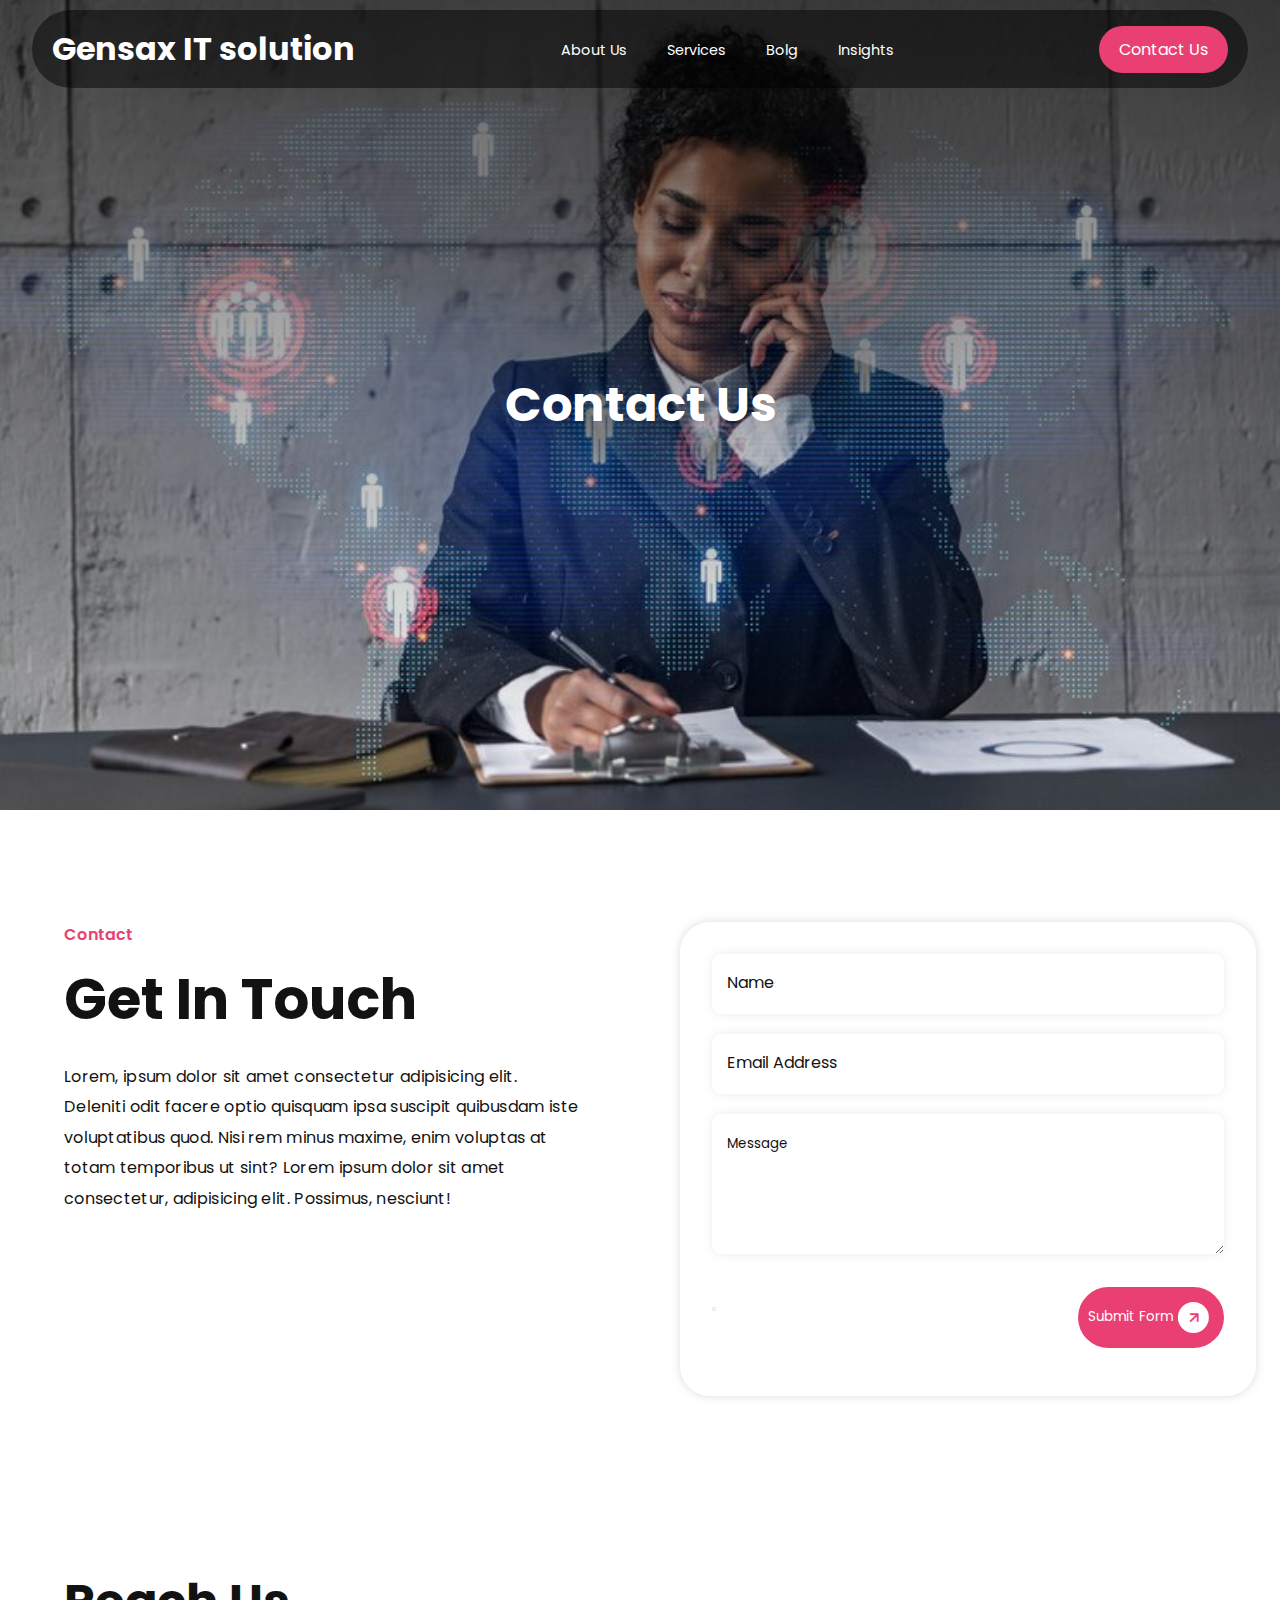
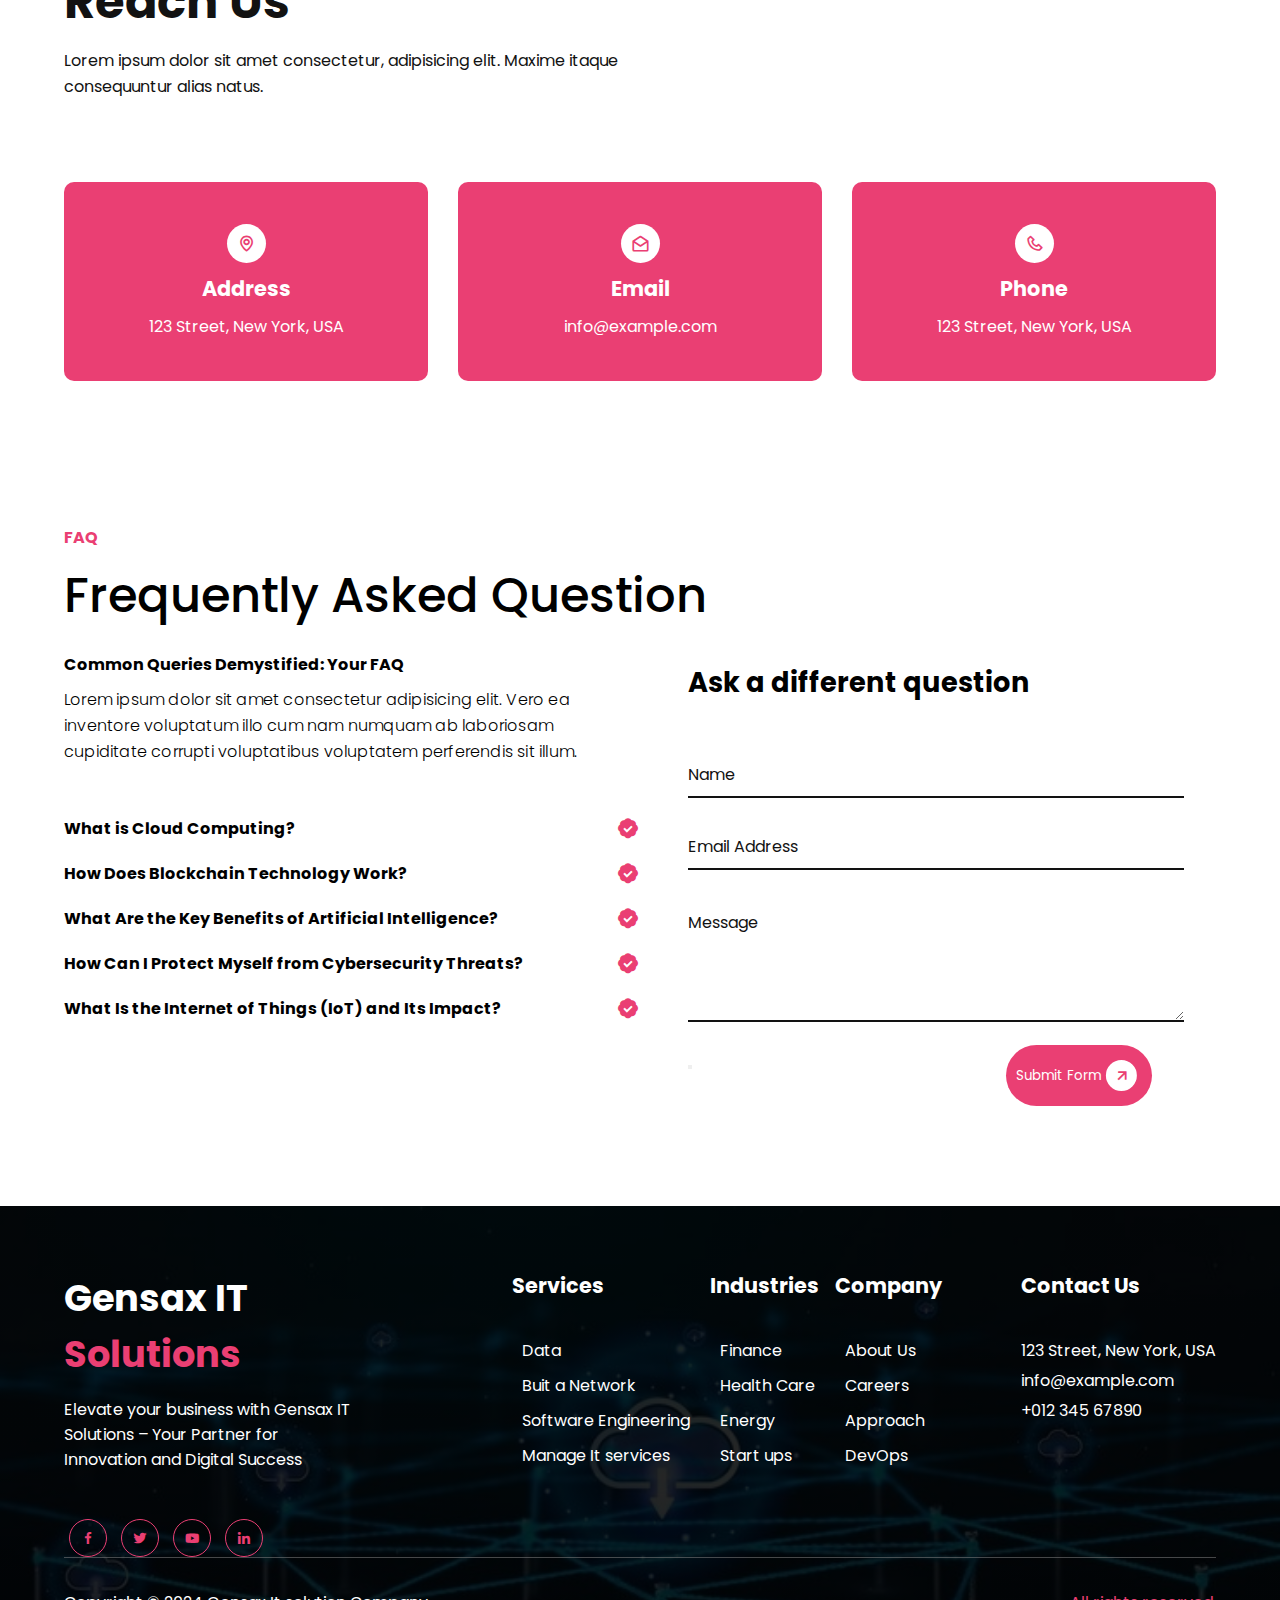
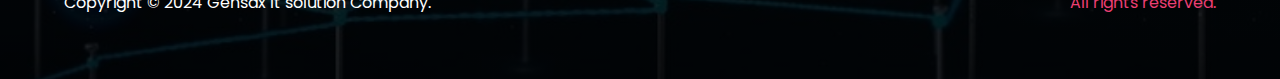
<file: contact.html>
<!DOCTYPE html>
<html lang="en">

<head>
    <meta charset="UTF-8">
    <meta name="viewport" content="width=device-width, initial-scale=1.0">
    <title>Document</title>
    <link rel="stylesheet" href="css/contact.css">
    <link href='https://unpkg.com/boxicons@2.1.4/css/boxicons.min.css' rel='stylesheet'>
    <script src="https://polyfill.io/v3/polyfill.min.js?features=IntersectionObserver"></script>
    <link rel="stylesheet" href="https://unpkg.com/swiper/swiper-bundle.min.css" />

</head>

<body>
    <div class="container">

        <div class="content_one">

            <div class="content_one_sub">

                <header>

                    <div class="logo">
                        <h1><a href="index.html">Gensax IT solution</a></h1>
                    </div>

                    <nav>

                        <ul>


                            <li>
                                <a href="about.html">About Us</a>
                            </li>

                            <li>
                                <a href="services.html">Services</a>
                            </li>

                            <li>
                                <a href="blog.html">Bolg</a>
                            </li>

                            <li>
                                <a href="#">Insights</a>
                            </li>

                        </ul>

                    </nav>

                    <div class="contact">
                        <a href="contact.html">Contact Us</a>
                    </div>

                </header>


                <div class="content_one_sub_container">
                    <img src="img/businesswoman.jpg" alt="">
                    <div class="content_one_sub_container_text">
                        <h2> Contact Us</h2>
                    </div>

                </div>


            </div>


        </div>



        <div class="form_content">

            <div class="form_content_sub">

                <div class="form_content_sub_container">

                    <div class="form_content_sub_container_text">

                        <span>Contact</span>
                        <h2>Get In Touch</h2>
                        <p>Lorem, ipsum dolor sit amet consectetur adipisicing elit. Deleniti odit facere optio quisquam
                            ipsa suscipit quibusdam iste voluptatibus quod. Nisi rem minus maxime, enim voluptas at
                            totam temporibus ut sint? Lorem ipsum dolor sit amet consectetur, adipisicing elit.
                            Possimus, nesciunt!</p>

                    </div>

                    <div class="form_content_sub_container_form">

                        <form action="">

                            <input type="text" placeholder="Name" required>

                            <input type="text" placeholder="Email Address" required>

                            <textarea name="" id="" cols="30" rows="5" placeholder="Message" required></textarea>

                            <div class="content_three_sub_container_link">
                                <button>
                                <a href="#" class="content_three_sub_container_link_img">
                                    <div>Submit Form</div>
                                    <i class='bx bx-right-arrow-alt'></i>
                                </a>
                            </button>
                            </div>

                        </form>

                    </div>

                </div>

            </div>

        </div>



        <div class="content_two">

            <div class="content_two_sub">

                <div class="head">

                    <h2>Reach Us</h2>

                    <p>Lorem ipsum dolor sit amet consectetur, adipisicing elit. Maxime itaque consequuntur alias natus.
                    </p>

                </div>

                <div class="content_two_sub_container">

                    <div class="content_two_sub_container_details">

                        <i class='bx bx-map'></i>

                        <h3>Address</h3>

                        <p>123 Street, New York, USA</p>
                    </div>

                    <div class="content_two_sub_container_details">

                        <i class='bx bx-envelope-open'></i>

                        <h3>Email</h3>

                        <p>info@example.com</p>
                    </div>

                    <div class="content_two_sub_container_details">

                        <i class='bx bx-phone'></i>

                        <h3>Phone</h3>

                        <p>123 Street, New York, USA</p>
                    </div>

                </div>

            </div>

        </div>




        <div class="content_three">

            <div class="content_three_sub">

                <div class="head">
                    <span>FAQ</span>
                    <h2>Frequently Asked Question</h2>
                </div>

                <div class="content_three_sub_container">

                    <div class="content_three_sub_container_details_one">
                        <h3>Common Queries Demystified: Your FAQ</h3>
                        <p>Lorem ipsum dolor sit amet consectetur adipisicing elit. Vero ea inventore voluptatum illo
                            cum nam numquam ab laboriosam cupiditate corrupti voluptatibus voluptatem perferendis sit
                            illum.</p>

                            <div class="content_three_sub_container_details_one_link">
                                <ul>

                                    <li>What is Cloud Computing? <i class='bx bxs-badge-check'></i></li>
                                    <li>How Does Blockchain Technology Work? <i class='bx bxs-badge-check'></i></li>
                                    <li>What Are the Key Benefits of Artificial Intelligence? <i class='bx bxs-badge-check'></i></li>
                                    <li>How Can I Protect Myself from Cybersecurity Threats? <i class='bx bxs-badge-check'></i></li>
                                    <li>What Is the Internet of Things (IoT) and Its Impact? <i class='bx bxs-badge-check'></i></li>
                                </ul>
                            </div>

                    </div>

                    <div class="content_three_sub_container_details_two">

                        <h2>Ask a different question</h2>

                        <form action="">

                            <input type="text" placeholder="Name" required>
                            <input type="text" placeholder="Email Address" required>
                            <textarea name="" id="" cols="30" rows="5" placeholder="Message" required></textarea>
                            <div class="content_three_sub_container_link">
                                <button>
                                <a href="#" class="content_three_sub_container_link_img">
                                    <div>Submit Form</div>
                                    <i class='bx bx-right-arrow-alt'></i>
                                </a>
                            </button>
                            </div>
                        </form>

                    </div>

                </div>

            </div>

        </div>




        <footer>

            <div class="footer_main">

                <div class="foot_sub">

                    <div class="foot_sub_content">

                        <h2>Gensax IT <span>Solutions</span></h2>

                        <p class="p_frist">Elevate your business with Gensax IT Solutions – Your Partner for Innovation
                            and Digital Success</p>

                        <div class="foot_sub_content_sub">
                            <i class='bx bxl-facebook'></i>
                            <i class='bx bxl-twitter'></i>
                            <i class='bx bxl-youtube'></i>
                            <i class='bx bxl-linkedin'></i>
                        </div>

                    </div>

                    <div class="foot_sub_content_main">

                        <div class="foot_sub_content">
                            <h3>Services</h3>

                            <ul>
                                <li><a href="#">Data</a></li>
                                <li><a href="#">Buit a Network</a></li>
                                <li><a href="#">Software Engineering</a></li>
                                <li><a href="#">Manage It services</a></li>
                            </ul>
                        </div>

                        <div class="foot_sub_content">
                            <h3>Industries</h3>

                            <ul>
                                <li><a href="#">Finance</a></li>
                                <li><a href="#">Health Care</a></li>
                                <li><a href="#">Energy</a></li>
                                <li><a href="#">Start ups</a></li>
                            </ul>
                        </div>


                        <div class="foot_sub_content">
                            <h3>Company</h3>

                            <ul>
                                <li><a href="#">About Us</a></li>
                                <li><a href="#">Careers</a></li>
                                <li><a href="#">Approach</a></li>
                                <li><a href="#">DevOps</a></li>
                            </ul>
                        </div>

                    </div>

                    <div class="foot_sub_content">
                        <h3>Contact Us</h3>
                        <p>123 Street, New York, USA</p>
                        <p>info@example.com</p>
                        <p>+012 345 67890</p>
                    </div>

                </div>

                <div class="foot_two">
                    <p>Copyright © 2024 Gensax It solution Company. </p>

                    <p><span>All rights reserved.</span></p>
                </div>

            </div>

        </footer>







    </div>


</body>
<script src="index.js"></script>
<script src="app.js"></script>
<script>
    document.addEventListener("DOMContentLoaded", ShadowScroller);
</script>


</html>
</file>
<file: css/contact.css>
@import url('https://fonts.googleapis.com/css2?family=Montserrat:wght@600;700&family=Open+Sans:wght@800&family=Poppins:wght@200;300;400&display=swap');

* {
    margin: 0;
    padding: 0;
    -webkit-box-sizing: border-box;
    box-sizing: border-box;
    font-family: 'Montserrat', sans-serif;
    font-family: 'Open Sans', sans-serif;
    font-family: 'Poppins', sans-serif;
}

body,
html {
    overflow-x: hidden;
    zoom: 100%;
    scroll-behavior: smooth;
}

:root {
    --primary_color: #ffffff;
    --secondary_color: #800080;
    --header_color: #333333;
    --section_color: #e8e888;
    --background_color: #333333;
    --text_color: #888888;
    --header_text: #121212;
    --balck_plus: #100f0f;
    --smoking__hot: #444444;
    --box_background: #222222;
    --linking_color: #ea3f73;
    --h3_font: 1em;
    --h3_font_weight: 700;
    --p_font: 1em;
    --p_font_weight: 300;

    
}

:root {
    --primary-color: #ffffff;
    --secondary-color: #000000;
    --main-color: #ea3f73;
    ---bkgrd: #121212;
    --boxbkgrd-color: #ccc;
}


.container {

}

.content_one {
    justify-content: center;
    align-items: center;
    margin: auto;
}

.content_one_sub {
    justify-content: center;
    align-items: center;
    margin: auto;
    width: 100%;
    height: 90vh;
    padding: 0px 0% 0;

}


header {
    display: flex;
    justify-content: space-between;
    align-items: center;
    padding: 15px 20px;
    background-color: transparent;
    border-radius: 100px;
    background-color: rgba(0, 0, 0, 0.482);
    position: absolute;
    z-index: 999;
    width: 100%;
    left: 0;
    right: 0;
    max-width: 95%;
    margin: 10px auto;
}

header.shadow {
    display: flex;
    justify-content: space-between;
    align-items: center;
    padding: 15px 20px;
    background-color: var(--header_text);
    border-radius: 100px;
    position: fixed;
    z-index: 999;
    width: 100%;
    top: 2%;
    left: 0;
    right: 0;
    max-width: 95%;
    margin: auto;
    animation: 1s NavHidden;
}

@keyframes NavHidden {
    0%{
        transform: translate(0, -150%);
    }
    100%{
        transform: translate(0, 0);
    }
}


.logo a {
    font-size: 1em;
    text-decoration: none;
    color: var(--primary_color);

}

nav {}

nav ul {
    display: flex;
    align-items: center;
    justify-content: center;
}

nav ul li {
    margin: 0 20px;
    list-style: none;
}

nav ul li a {
    color: var(--primary_color);
    font-size: 0.9em;
    text-decoration: none;
    position: relative;
    padding: 0 0 3px 0;
}

nav ul li a::after {
    content: "";
    position: absolute;
    bottom: 0;
    left: 0;
    width: 0%;
    transition: .4s;
    height: 3px;
    background-color: var(--linking_color);
}

nav ul li a:hover:after {
    width: 100%;
}

.contact a {
    padding: 12px 20px;
    color: var(--primary_color);
    background-color: var(--linking_color);
    border-radius: 30px;
    text-decoration: none;
}

.content_one_sub_container {
    display: flex;
    align-items: center;
    justify-content: center;
    padding: 0rem 0;
    background-position: center;
    height: 100%;
    background-size: cover;
}


.content_one_sub_container {
    position: relative;
    width: 100%;
    height: 100%;
    overflow: hidden;
    background: linear-gradient(rgba(0, 0, 0, 0.95), rgba(0, 0, 0, 0.5));
}

.content_one_sub_container img {
    width: 100%;
    height: 100%;
    object-fit: cover;
    animation: bckgrd 10s infinite linear;
}

.content_one_sub_container_text {
    position: absolute;
    width: 100%;
    height: 100%;
    line-height: 1;
    top: 0;
    background: linear-gradient(rgba(0, 0, 0, 0.578), rgba(0, 0, 0, 0.0));
    display: flex;
    align-items: center;
    justify-content: center;
    text-align: center;
}

.content_one_sub_container_text main {
}


@keyframes bckgrd {
    0% {
        transform: scale(1.4);
    }

    25% {
        transform: scale(1.2);
    }

    50% {
        transform: scale(1);
    }

    75% {
        transform: scale(1.2);
    }

    100% {
        transform: scale(1.4);
    }
}


.content_one_sub_container_text {
    text-align: center;
    width: 100%;
}

.content_one_sub_container_text h2 {
    text-align: center;
    font-size: 3em;
    color: var(--primary_color);

}


.content_two {
    justify-content: center;
    align-items: center;
    margin: auto;
}

.content_two_sub {
    justify-content: center;
    align-items: center;
    margin: auto;
    width: 100%;
    height: 100%;
    padding: 3rem 5% 4rem;
    background-color: var(--primary-color);
}

.content_two_sub .head {
    padding: 0rem 0 5rem;
    text-align: left;
}

.content_two_sub .head h2 {
    font-size: 3em;
    color: var(--header_text);
    margin: 10px 0;
}

.content_two_sub .head p {
    font-size: 1em;
    margin: 10px 0;
    color: var(--header_text);
    line-height: 1.6;
    width: 100%;
    max-width: 50%;
}

.content_two_sub_container {
    display: flex;
    justify-content: space-between;
    flex: 1;
    padding: 2rem 0 0;
    gap: 30px;
}


.content_two_sub_container_details {
    padding: 3px 2rem 2rem;
    width: 100%;
    background-color: var(--linking_color);
    text-align: center;
    position: relative;
    border-radius: 0 0 10px 10px;
}

.content_two_sub_container_details::after {
    content: "";
    position: absolute;
    width: 100%;
    background-color: var(--linking_color);
    height: 40px;
    right: 0;
    top: -39px;
    border-radius: 10px 10px 0 0;
    transition: .5s;
}

.content_two_sub_container_details:hover::after {
    margin: 0 0 20px 0;
    top: -60px;
}

.content_two_sub_container_details i {
    color: var(--linking_color);
    padding: 10px;
    border-radius: 90px;
    font-size: 1.2em;
    background-color: var(--primary_color);
    transition: .3s;
}

.content_two_sub_container_details:hover i {
    animation-name: contact_icon;
    animation-duration: .5s;
    animation-fill-mode: forwards;
    animation-timing-function: ease-out;
    background-color: var(--linking_color);
    border: 1px solid var(--primary_color);
    color: var(--primary_color);
    position: relative;
    z-index: 10;
}

@keyframes contact_icon {
    0% {
        transform: translateY(0);
    }

    100% {
        transform: translateY(-34px);
    }
}

.content_two_sub_container_details h3 {
    font-size: 1.3em;
    margin: 10px 0;
    color: var(--primary_color);
    transition: .4s;
}

.content_two_sub_container_details:hover h3 {
    transform: scale(1.2);
}

.content_two_sub_container_details p {
    font-size: 1em;
    margin: 10px 0;
    color: var(--primary_color);
    transition: .4s;
}

.content_two_sub_container_details:hover p {
    transform: scale(1.2);
}


.form_content {
    justify-content: center;
    align-items: center;
    margin: auto;
}

.form_content_sub {
    justify-content: center;
    align-items: center;
    margin: auto;
    width: 100%;
    height: 100%;
    padding: 7rem 5% 4rem;
    position: relative;
    margin: 0 0 3rem;
}

.form_content_sub_container {
    display: grid;
    grid-template-columns: 50% 50%;
    align-items: start;
    justify-content: space-between;
    gap: 40px;


}

.form_content_sub_container_text span {
    color: var(--linking_color);
    font-size: 1em;
    font-weight: 600;
}

.form_content_sub_container_text  h2 {
    font-size: 3.5rem;
    margin: 10px 0;
    color: var(--header_text);
}

.form_content_sub_container_text p {
    font-size: 1em;
    margin: 20px 0;
    letter-spacing: .3px;
    line-height: 1.9;
    width: 100%;
    max-width: 90%;
    color: var(--header_text);
    font-weight: 400;
}

.form_content_sub_container_form {
    border-radius: 30px;
    box-shadow: 0 0 10px rgba(128, 128, 128, 0.274);
    padding: 0rem 0rem 3rem;
}

.form_content_sub_container_form form {
    width: 100%;
    margin: auto;
    overflow: hidden;
    padding: 2rem;
    position: relative;
}


.form_content_sub_container_form form input {
    width: 100%;
    padding: 20px 15px;
    margin-bottom: 20px;
    border-radius: 10px;
    border: none;
    outline: none;
    box-shadow: 0 0 10px rgba(128, 128, 128, 0.156);
}

.form_content_sub_container_form form input::placeholder {
    color: var(--header_text);
    font-size: 1.2em;
}

.form_content_sub_container_form form textarea {
    width: 100%;
    padding: 20px 15px;
    margin-bottom: 30px;
    border-radius: 10px;
    border: none;
    outline: none;
    box-shadow: 0 0 10px rgba(128, 128, 128, 0.156);
    overflow: hidden;
}

.form_content_sub_container_form form textarea::placeholder {
    color: var(--header_text);
    font-size: 1em;
}


.content_three_sub_container_link_img {
    color: var(--primary_color);
    background: var(--linking_color);
    padding: 0px 5px 4px 25px;
    border-radius: 30px;
    text-decoration: none;
    align-items: center;
}


.content_three_sub_container_link_img {
    position: absolute;
    bottom: 0%;
    right: 2rem;
    padding: 10px;
    border-radius: 50px;
    margin: auto;
    display: flex;
    align-items: center;
    justify-content: center;
    background-color: var(--linking_color);
    animation: 2s scaling infinite;
}

.content_three_sub_container_link_img .bx {
    transform: rotate(45deg);
    color: var(--primary_color);
    font-size: 2em;
}

.content_three_sub_container_link_img .bx {
    transform: rotate(-45deg);
    color: var(--linking_color);
    font-size: 1.6em;
    padding: 5px;
    margin: 5px;
    border-radius: 50px;
    background-color: var(--primary_color);
}

.content_three_sub_container_link_img:hover .bx {
    animation: 3s RotatingBtn;
}

 form .content_two_sub_container_link {
    position: relative;
}

@keyframes RotatingBtn {
    0% {
        transform: rotate(-45deg);
    }

    25% {
        transform: rotate(0deg);
    }

    50% {
        transform: rotate(180deg);
    }

    75% {
        transform: rotate(360deg);
    }

    100% {
        transform: rotate(-45deg);
    }
}



.content_three {
    justify-content: center;
    align-items: center;
    margin: auto;
}

.content_three_sub {
    justify-content: center;
    align-items: center;
    margin: auto;
    width: 100%;
    height: 100%;
    padding: 5rem 5%;
}

.content_three_sub .head span {
    font-size: 1em;
    font-weight: 700;
    color: var(--linking_color);
}

.content_three_sub .head h2 {
    font-size: 3em;
    margin: 10px 0;
    font-weight: 500;
}

.content_three_sub_container {
    display: grid;
    grid-template-columns: 50% 50%;
}

.content_three_sub_container_details_one {
    width: 100%;
}

.content_three_sub_container_details_one h3 {
    font-size: 1em;
    font-weight: 700;
    margin: 10px 0;
}

.content_three_sub_container_details_one p {
    font-size: 1em;
    font-weight: 300;
    line-height: 1.6;
    letter-spacing: .2px;
}

.content_three_sub_container_details_one_link ul {
    padding: 2rem 0;
}

.content_three_sub_container_details_one_link ul li {
    list-style: none;
    font-size: 1em;
    margin: 20px 0;
    font-weight: 700;
    display: flex;
    justify-content: space-between;
    align-items: center;
}

.content_three_sub_container_details_one_link ul li .bx {
    color: var(--linking_color);
    font-size: 1.5em;
}


.content_three_sub_container_details_two {
    padding: 10px 2rem 0 3rem;
}

.content_three_sub_container_details_two h2 {
    font-size: 1.7em;
    margin: 10px 0;
}

.content_three_sub_container_details_two form {
    width: 100%;
    margin: auto;
    overflow: hidden;
    padding: 2rem 0;
    position: relative;
}


.content_three_sub_container_details_two form input {
    width: 100%;
    padding: 20px 15px 10px 0;
    margin-bottom: 20px;
    border: none;
    outline: none;
    border-bottom: 2px solid var(--header_text);
}

.content_three_sub_container_details_two form input::placeholder {
    color: var(--header_text);
    font-size: 1.2em;
}

.content_three_sub_container_details_two form textarea {
    width: 100%;
    padding: 20px 15px 10px 0;
    margin-bottom: 20px;
    border: none;
    outline: none;
    border-bottom: 2px solid var(--header_text);
}

.content_three_sub_container_details_two form textarea::placeholder {
    color: var(--header_text);
    font-size: 1.2em;
}






footer {
    justify-content: center;
    align-items: center;
    margin: auto;
}

.footer_main {
    justify-content: center;
    align-items: center;
    margin: 20px auto 0;
    width: 100%;
    height: 100%;
    padding: 4rem 5%;
    background: linear-gradient(rgba(0, 0, 0, 0.85),rgba(0, 0, 0, 0.85)),url(../img/clouding.jpeg);
    background-position: center;
    background-repeat: no-repeat;
    background-size: 100%;
}

.foot_sub {
    display: grid;
    grid-template-columns: 32% auto auto;
    justify-content: space-between;
    align-items: start;
}

.foot_sub_content_main {
    display: flex;
    gap: 10px;
    padding-bottom: 2rem;
}

.foot_sub_content_sub {

    padding-top: 2rem;
}

.foot_sub_content h2 {
    font-size: 2.3em;
    color: var(--primary-color);

}

.foot_sub_content h2 span {
    color: var(--linking_color);
}

.p_frist {
    width: 80%;
    padding: 10px 0;
}

.foot_sub_content_sub .bx {
    font-size: 1em;
    color: var(--linking_color);
    padding: 10px;
    border-radius: 30px;
    border: 1px solid var(--linking_color);
    margin: 0 5px;
    transition: .3s;
}

.foot_sub_content_sub .bx:hover {
    background-color: var(--linking_color);
    color: var(--primary_color);
}

.foot_sub_content h3 {
    font-size: 1.3em;
    color: var(--primary-color);
    margin-bottom: 2.3rem;
}

.foot_sub_content ul {
 
}

.foot_sub_content ul li {
    list-style: none;
    margin: 10px 10px;
}

.foot_sub_content ul li a {
    text-decoration: none;
    color: var(--primary-color);
    font-size: 1em;
    transition: .3s;
}

.foot_sub_content ul li a:hover {
    color: var(--linking_color);
}

.foot_sub_content p {
    color: var(--primary-color);
    margin: 5px 0 5px;
}

.foot_two {
    border-top: 1px solid rgba(128, 128, 128, 0.545);
    padding: 2rem 0 0;
    display: flex;
    align-items: center;
    justify-content: space-between;
}

.foot_two p {
    font-size: 1em;
    color: var(--primary-color);
}

.foot_two p span {
    color: var(--linking_color);
}
</file>
